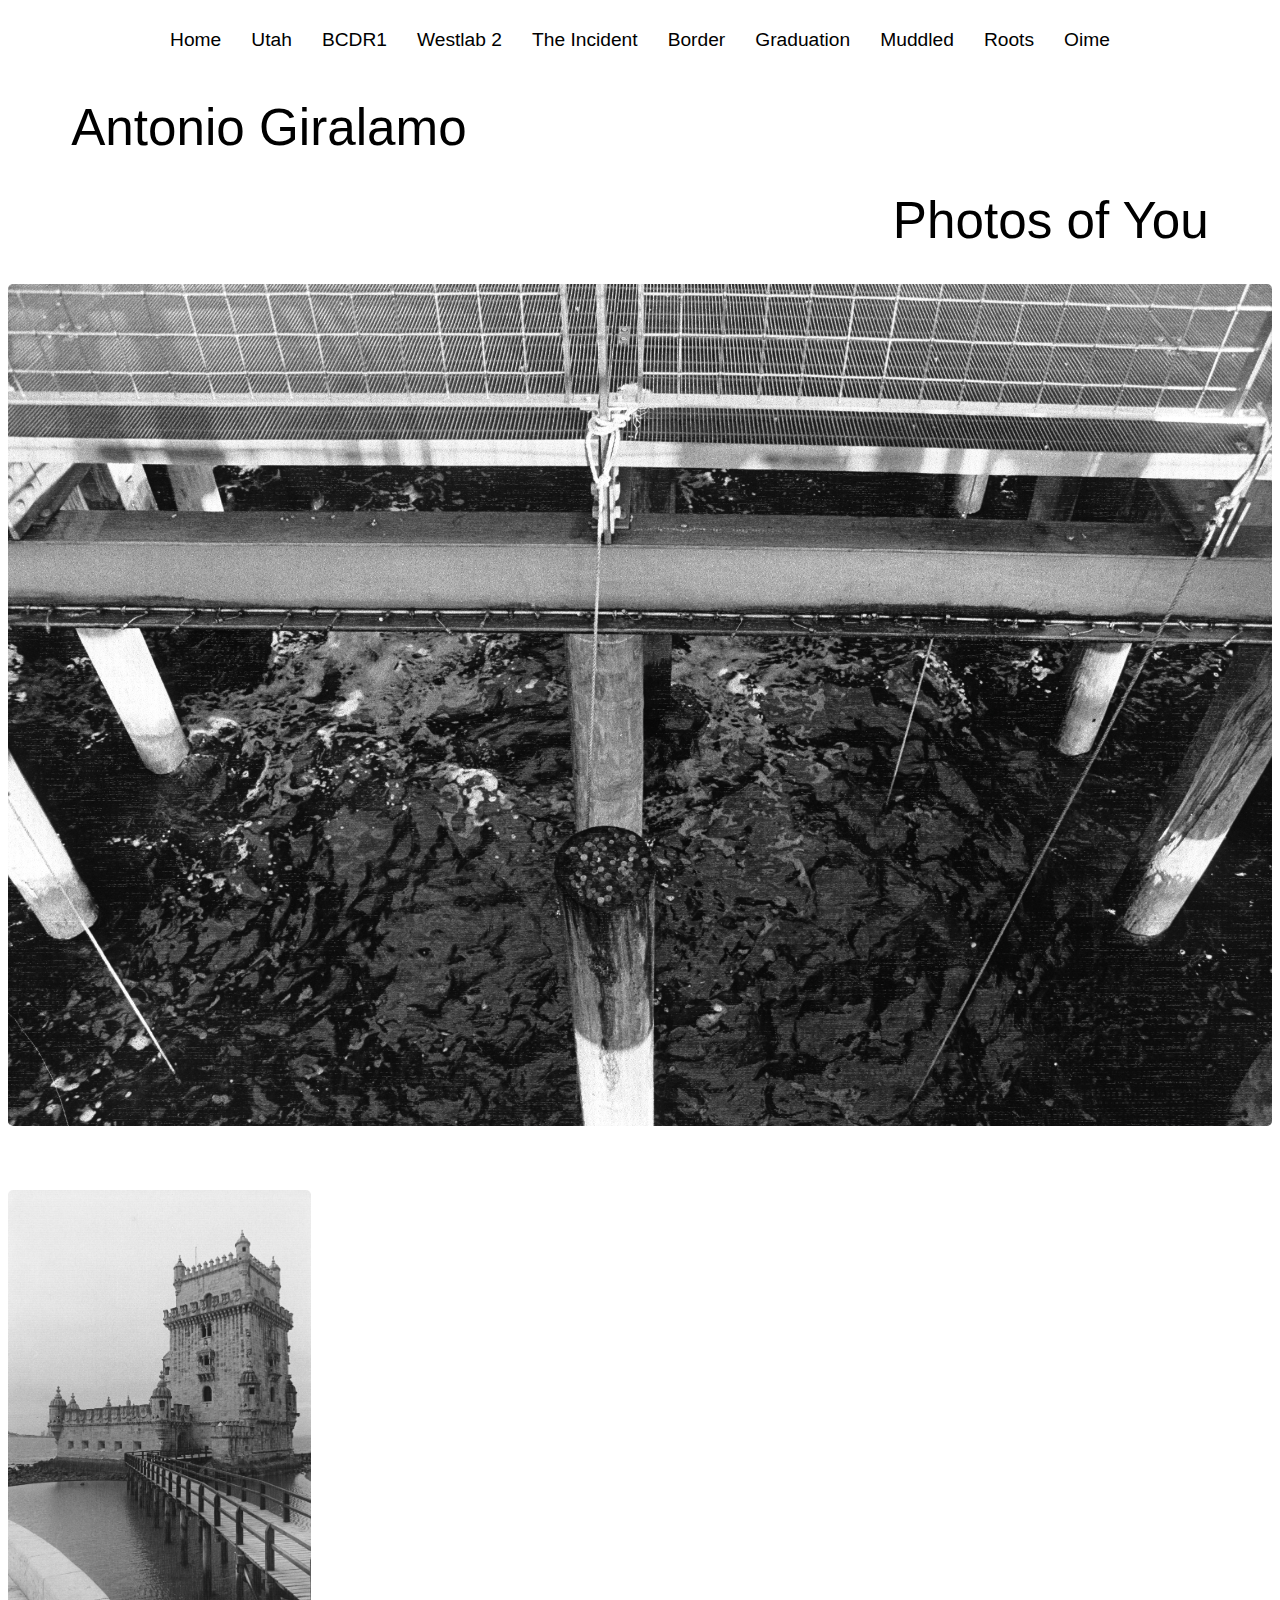
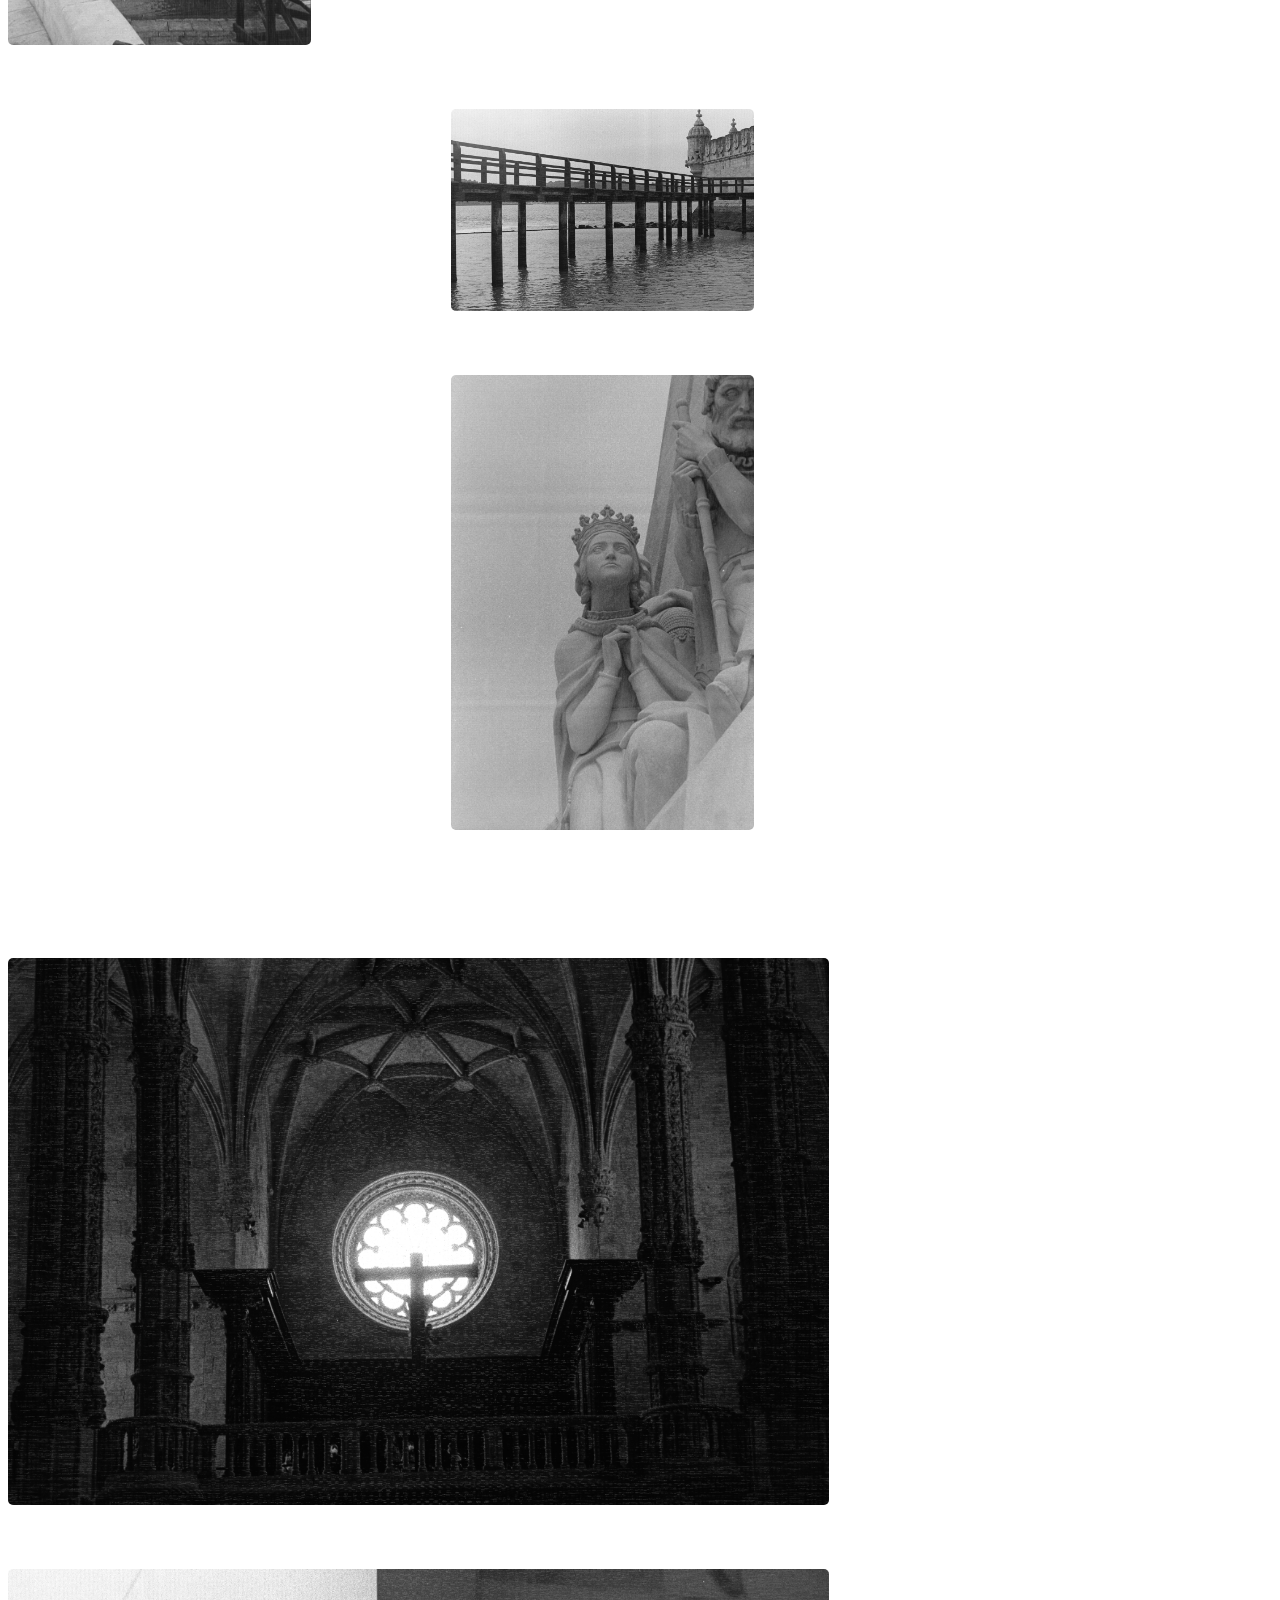
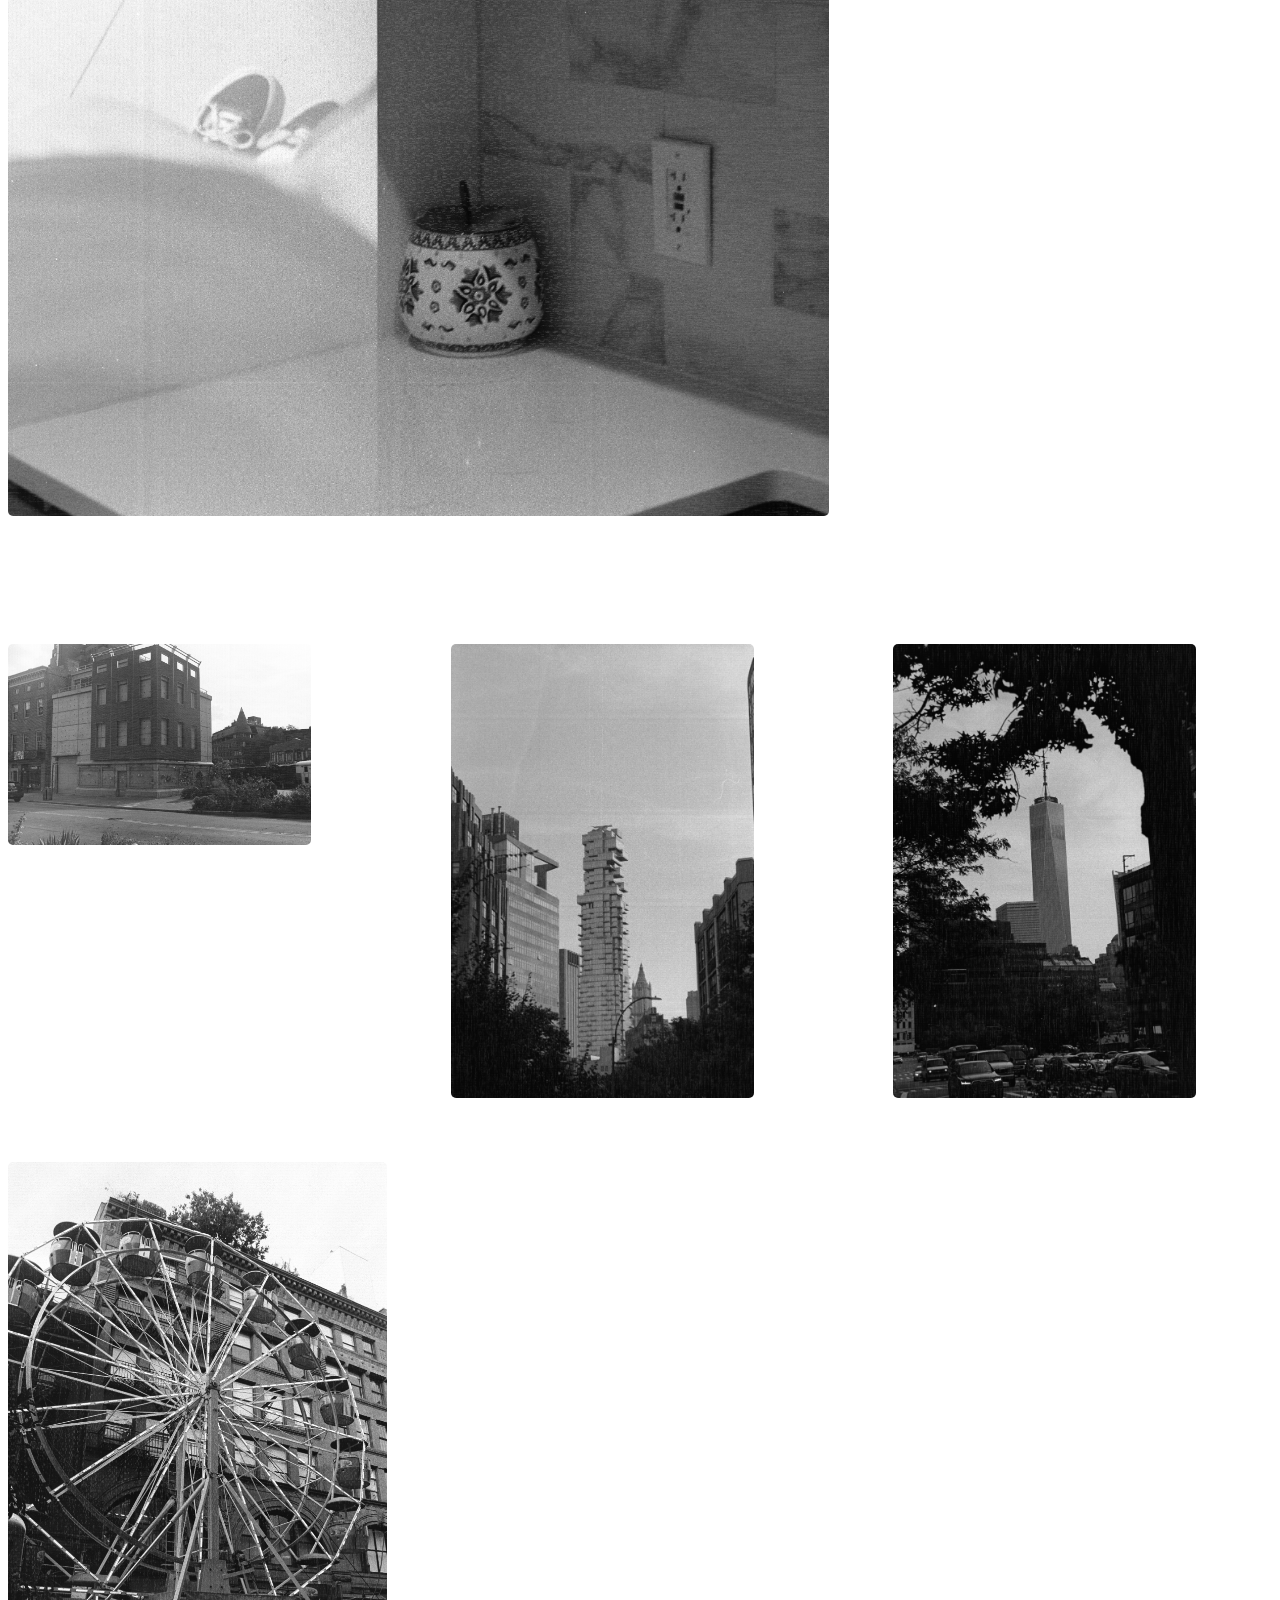
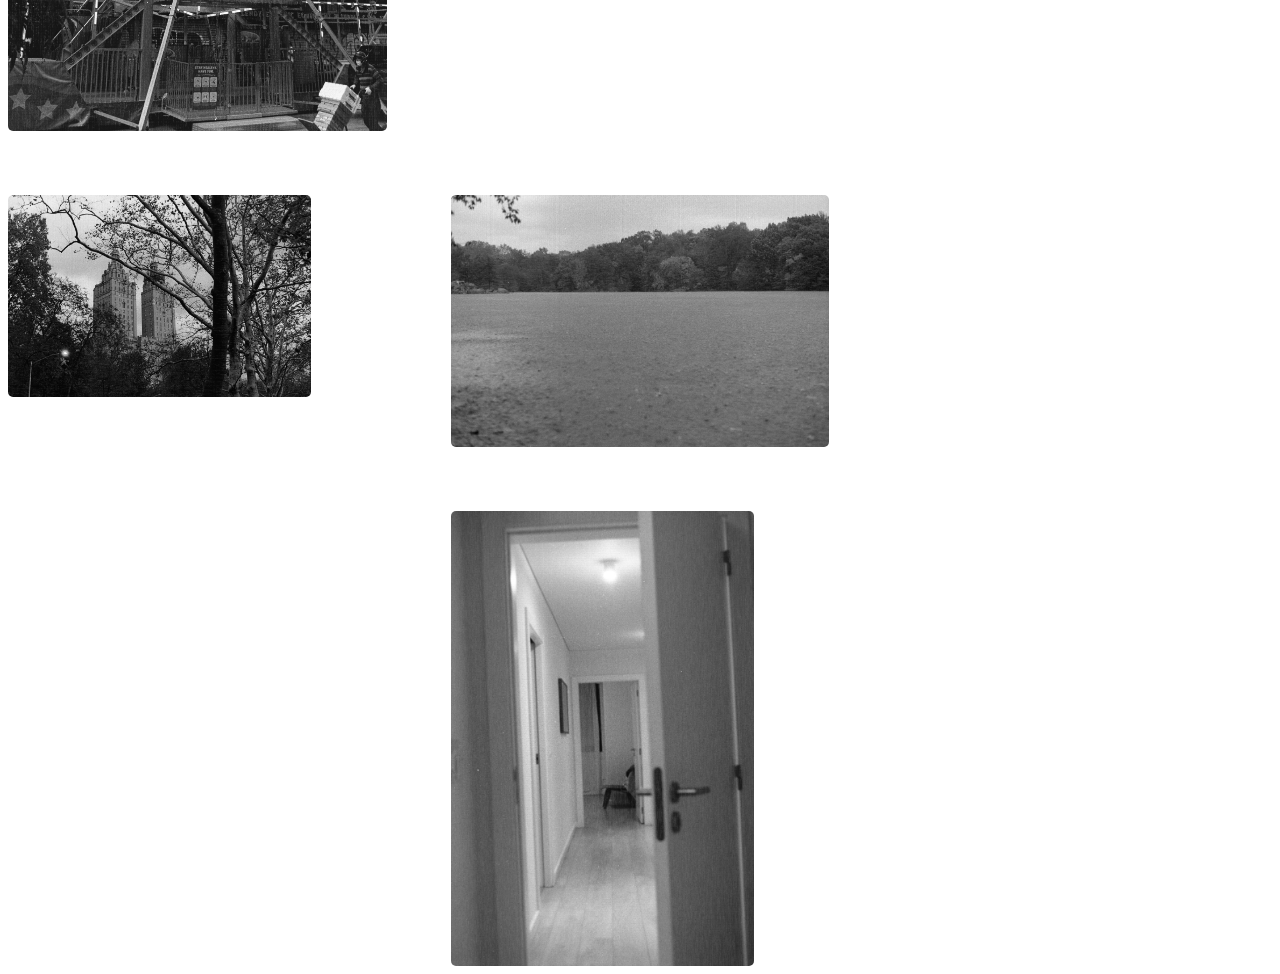
<file: Oime.html>
<!DOCTYPE html>
<html lang="en">
<head>
    <meta charset="UTF-8">
    <meta http-equiv="X-UA-Compatible" content="IE=edge">
    <meta name="viewport" content="width=device-width, initial-scale=1.0">
    <link rel="stylesheet" href="stylesheet.css" type="text/css">
    <link rel='stylesheet' href = 'picturesstyle.css' type= 'text/css'>
    <link rel="shortcut icon" type="image/jpg" href="/camera_1f4f7.png"/>
    <script type="text/javascript" src="./script.js" defer></script>
    <title>Antonio Giralamo | Oime</title>
</head>
<body>
    <header>
        <div class='hamburger'>
            <span class='bar newcolor'></span>
            <span class='bar newcolor'></span>
            <span class='bar newcolor'></span>
        </div>
    <nav class='nav_menu'>
        <ul>
            <li><a href='index.html'>Home</a></li>
            <li><a href='utah.html'>Utah</a></li>
            <li><a href='BCDR1.html'>BCDR1</a></li>
            <li><a href='Westlab2.html'>Westlab 2</a></li>
            <li><a href='incident.html'>The Incident</a></li>
            <li><a href='border.html'>Border</a></li>
            <li><a href='graduation.html'>Graduation</a></li>
            <li><a href='muddled.html'>Muddled</a></li>
            <li><a href='Roots.html'>Roots</a></li>
            <li><a href='Oime.html'>Oime</a></li>
        </ul>
    </nav>
    <h1 id="title-1">Antonio Giralamo</h1>
    <h1 id="title-2">Photos of You</h1>

    </header>
        <main>
            <section class="picturesGrid">
                <!-- main,small,xsmall,medium are all size classes-->
                    <img src="Photos/Oime/0.jpg" alt="" id="main"> 
    
                    <img src="Photos/Oime/2.jpg" alt="" class='small'>
                    <img>
                    <img>
                    <img>
                    
                    <img src="Photos/Oime/3.jpg" alt="" class='small'>
                    <img>
                    <img>
    
                    <img src="Photos/Oime/4.jpg" alt="" class='small'>
                    <img>
                    <img>
                    <img>
    
                    <img src="Photos/Oime/5.jpg" alt="" class='medium'>
                    <img src="Photos/Oime/6.jpg" alt="" class='medium'>
                    <img>
                    <img>
                    <img>
                    <img>
                    <img src="Photos/Oime/7.jpg" alt="" class='small'>
                    <img src="Photos/Oime/8.jpg" alt=""class='small'>
                    <img src="Photos/Oime/9.jpg" alt="" class='small'>
                 
                
                    <img src="Photos/Oime/10.jpg" alt="">
                    <img>
                    <img>
                    <img src="Photos/Oime/11.jpg" alt="" class="small">

                    <img src="Photos/Oime/12.jpg" alt="">
                    <img>
                    <img>
                    <img src="Photos/Oime/1.jpg" alt="" class="small">
                   
                  
    
            </section>
    
    
    
    
    
            
        </main>
</body>
</html>
</file>
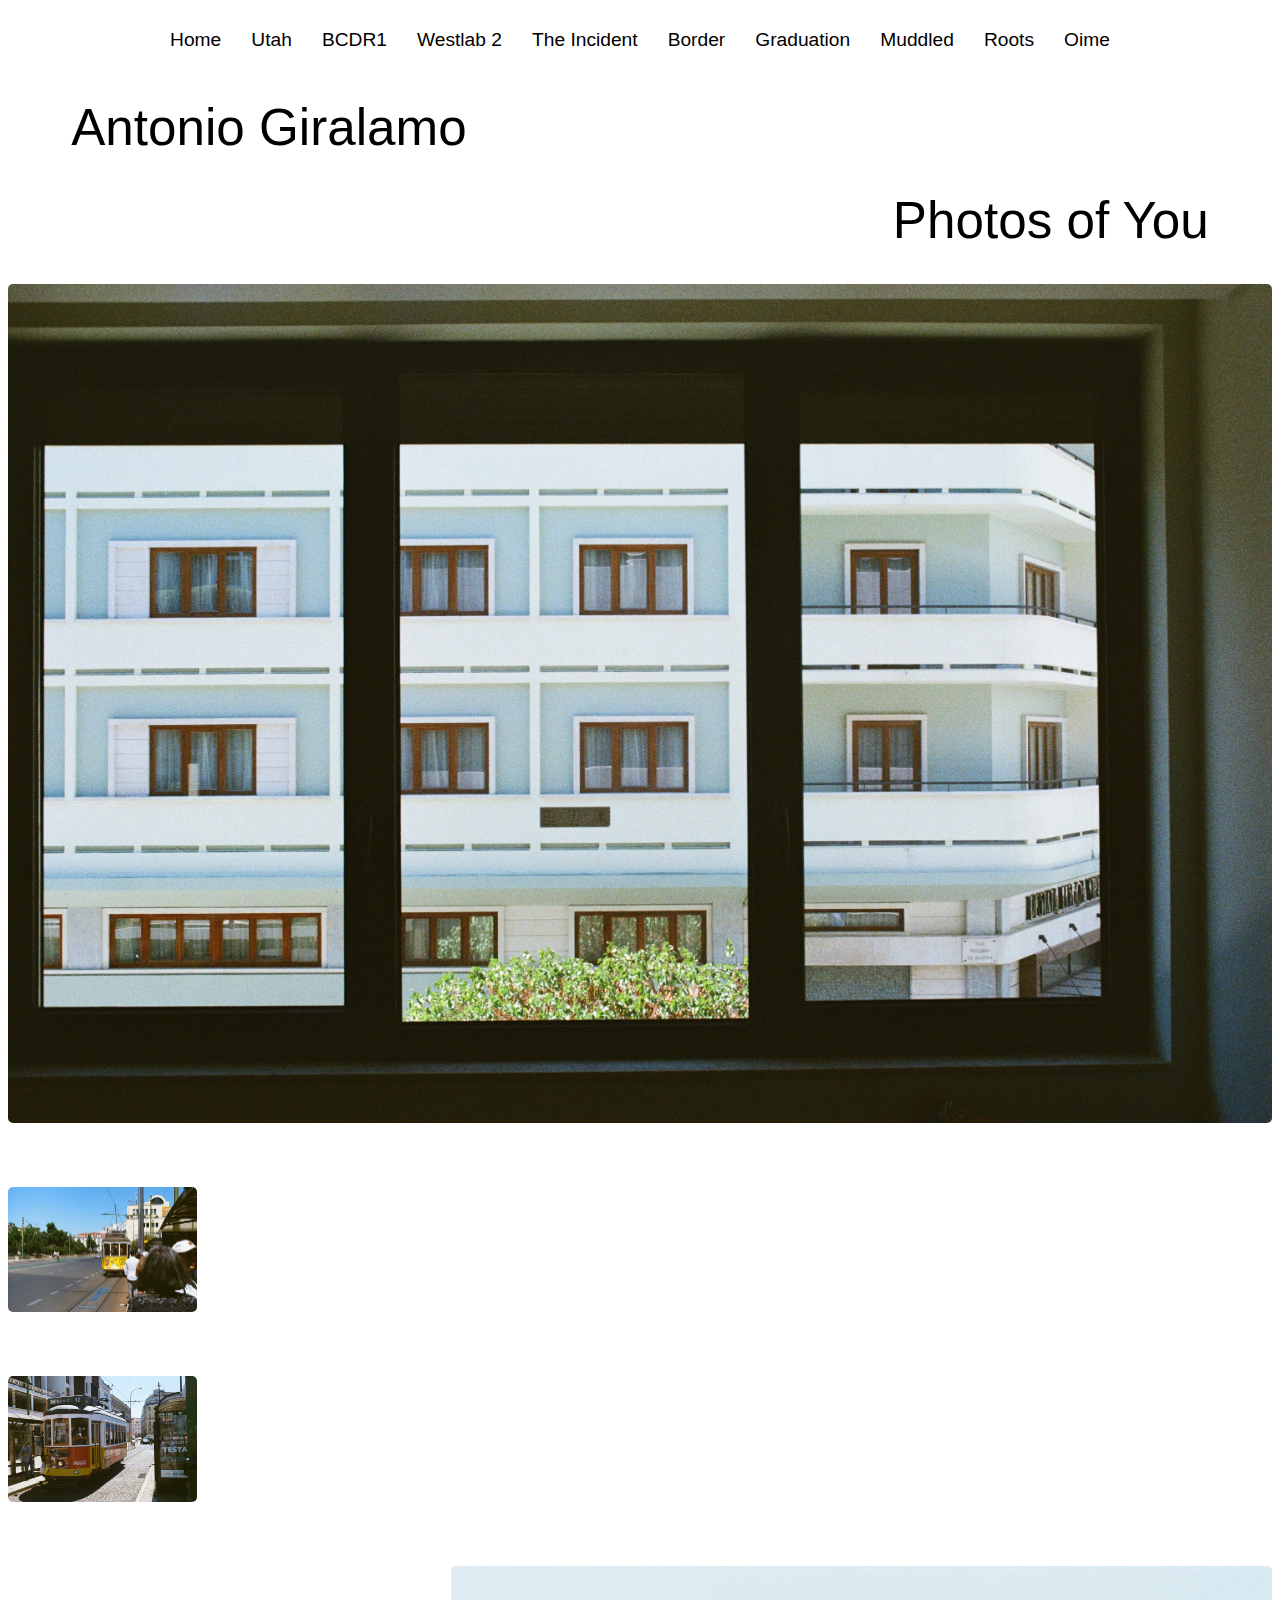
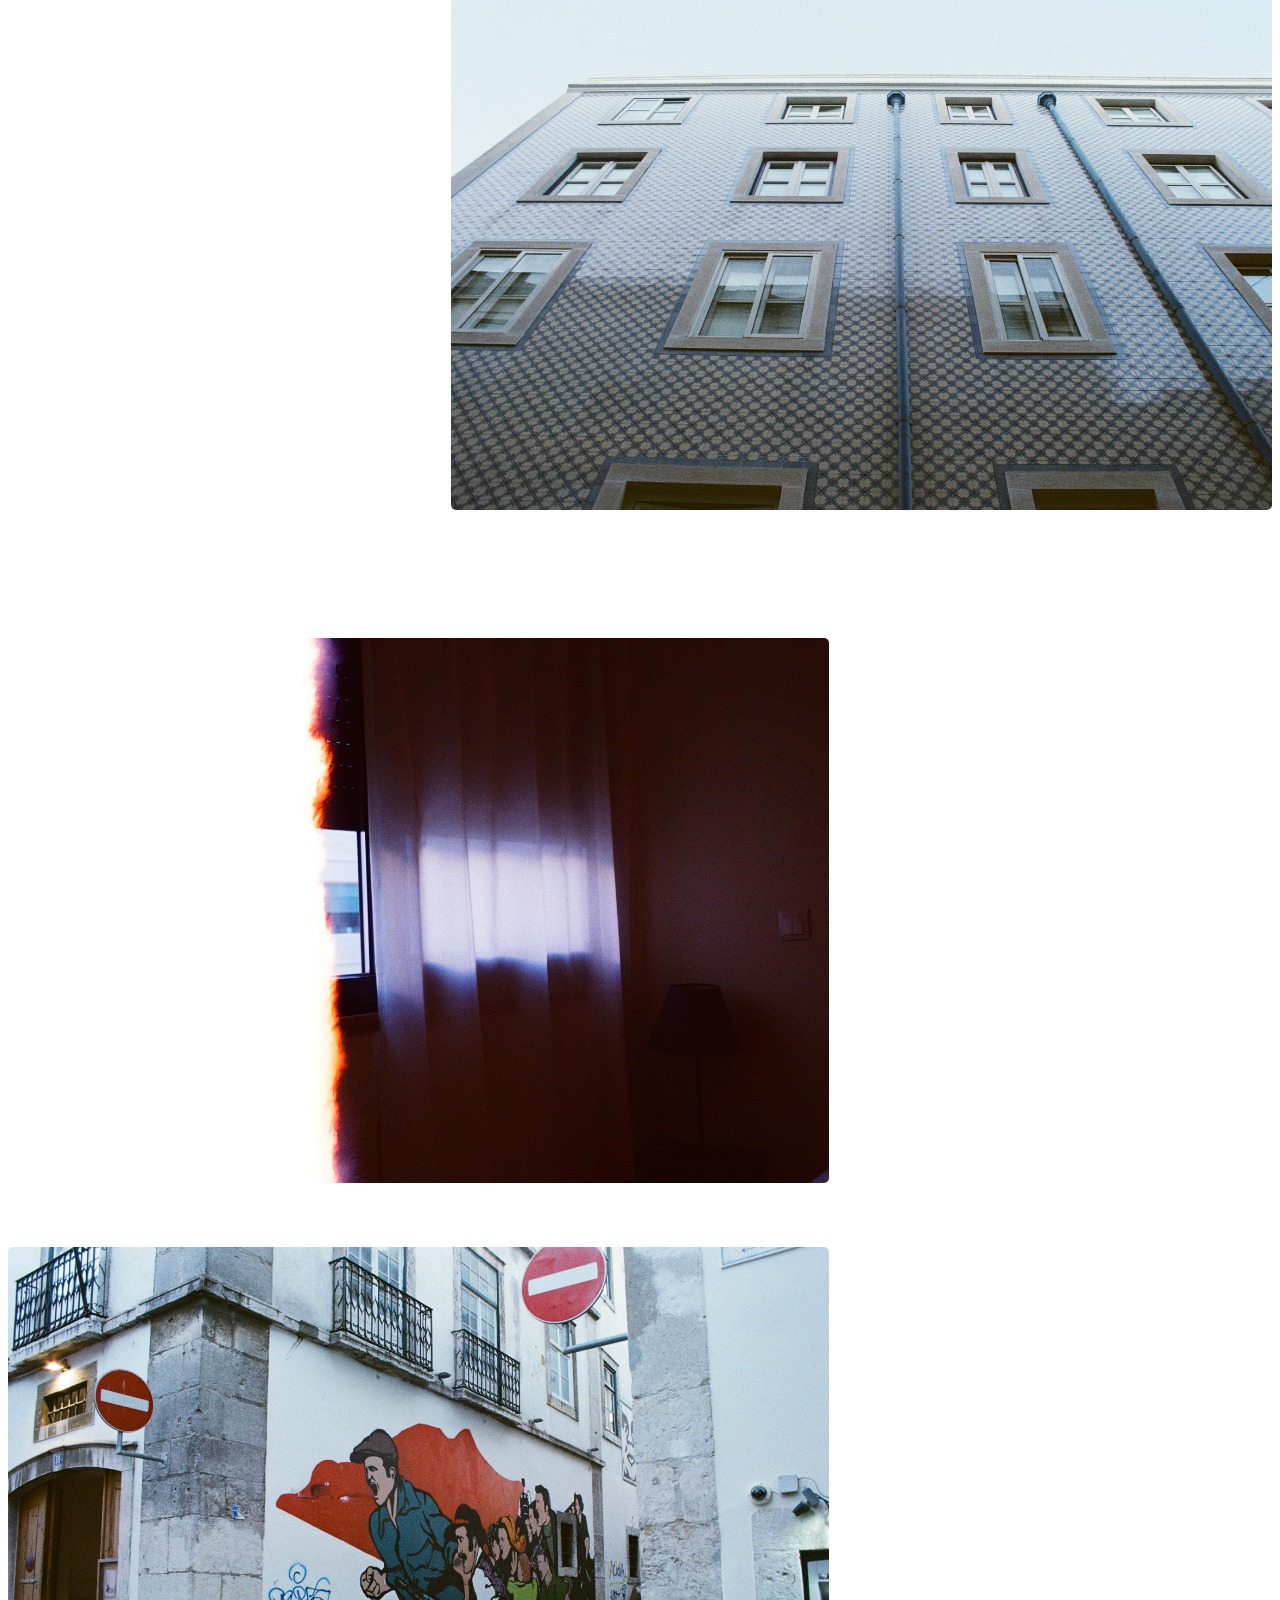
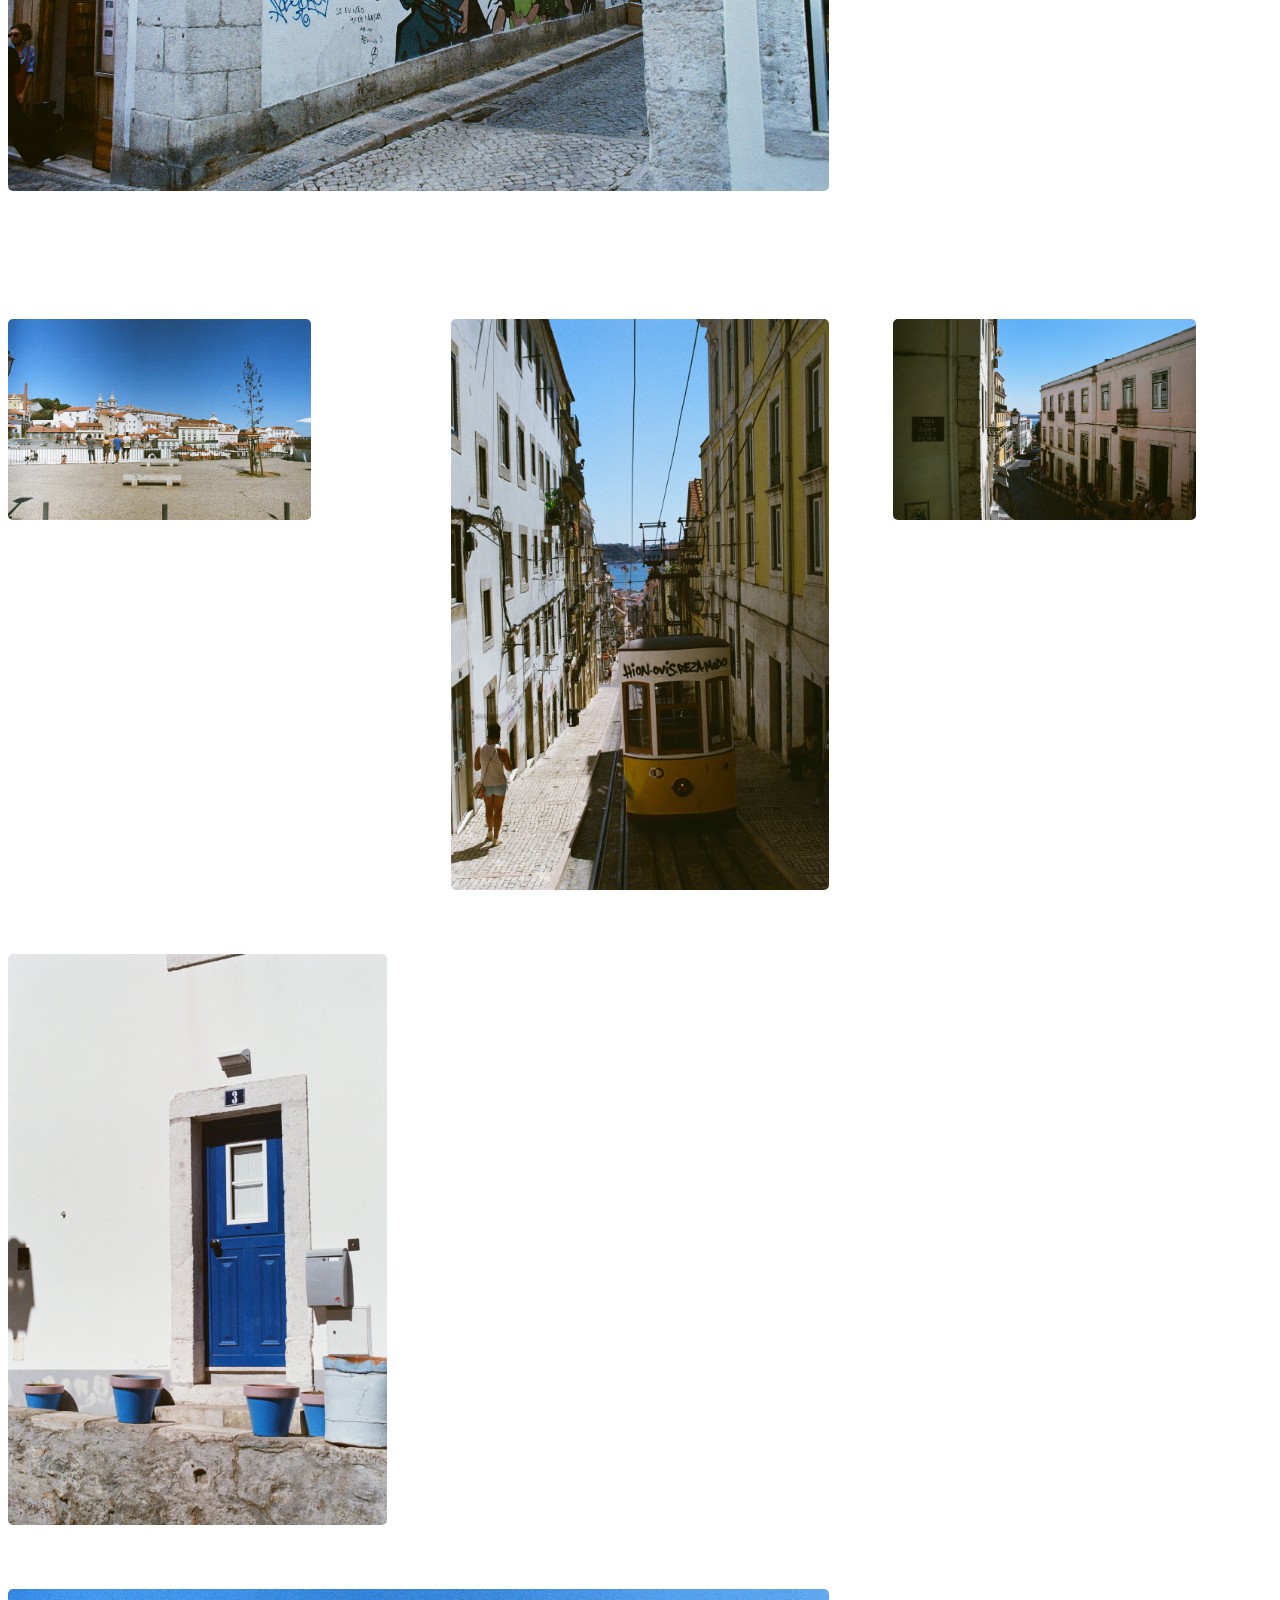
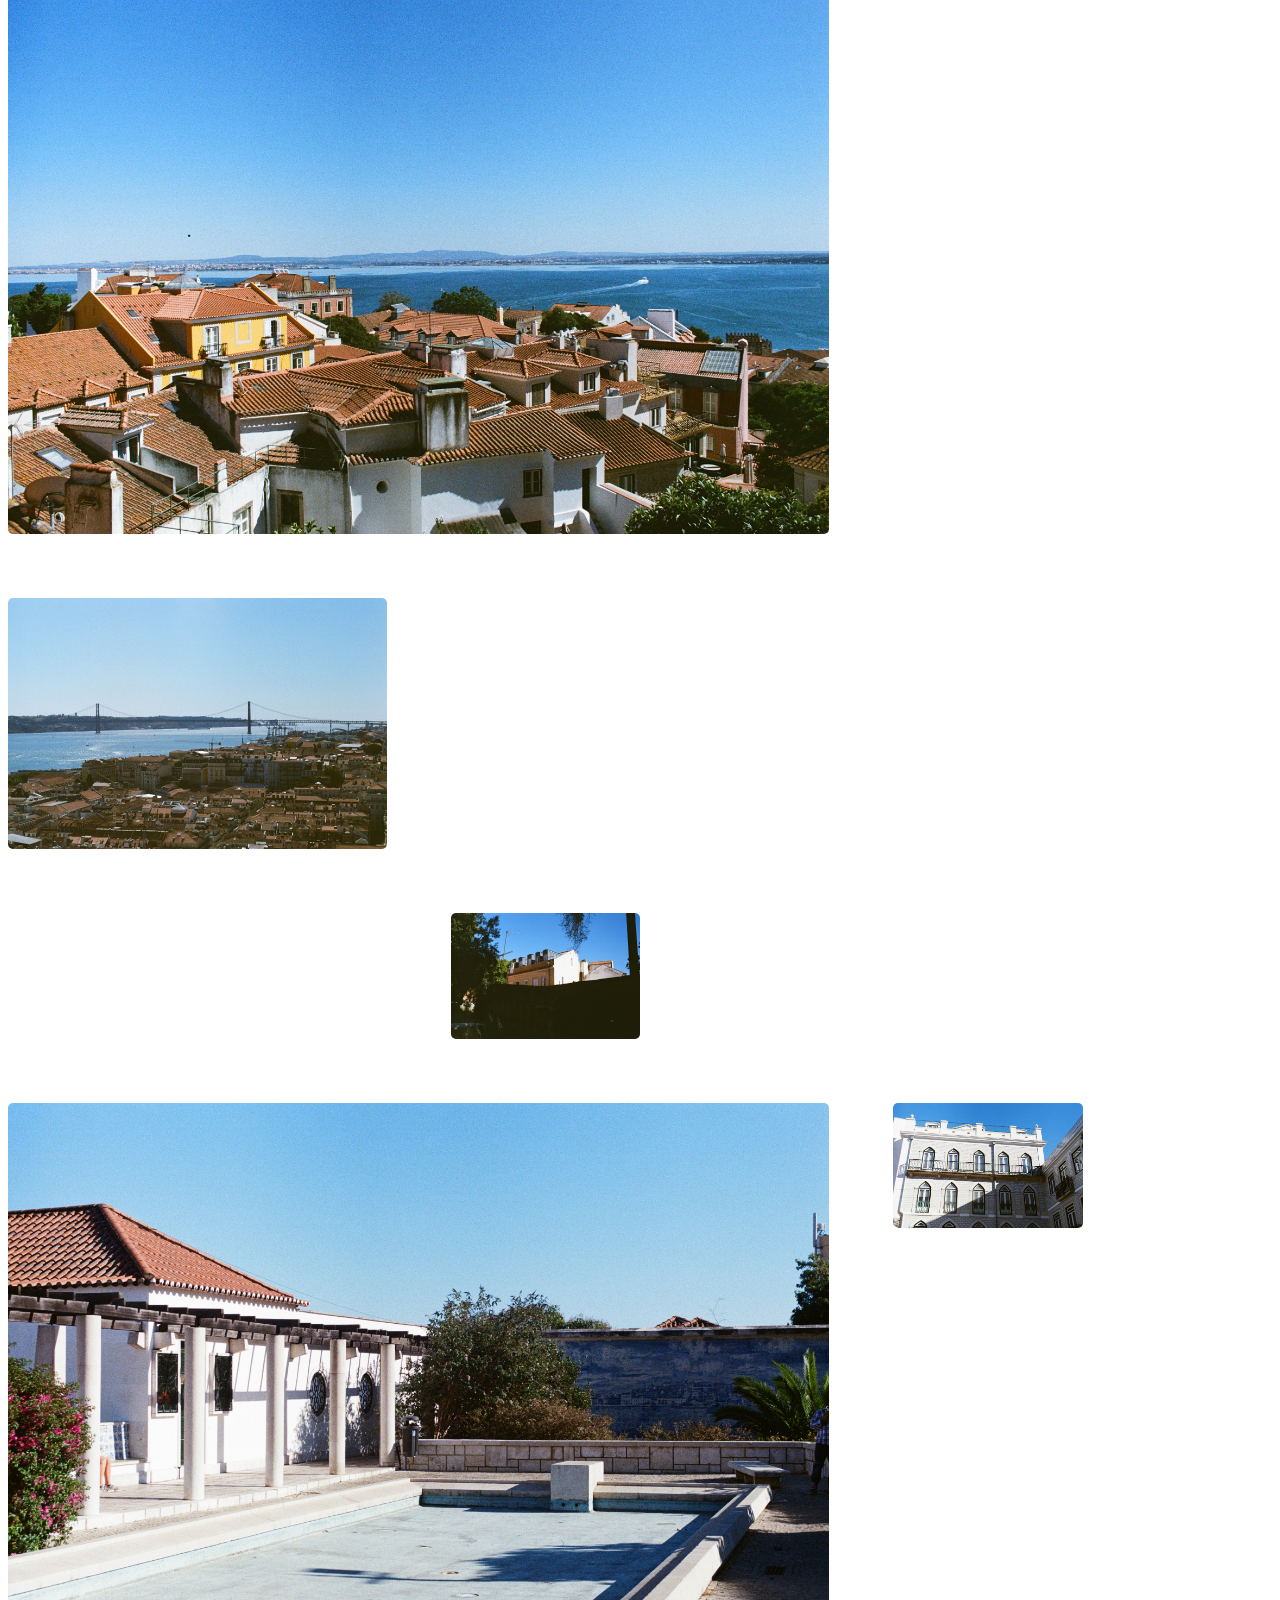
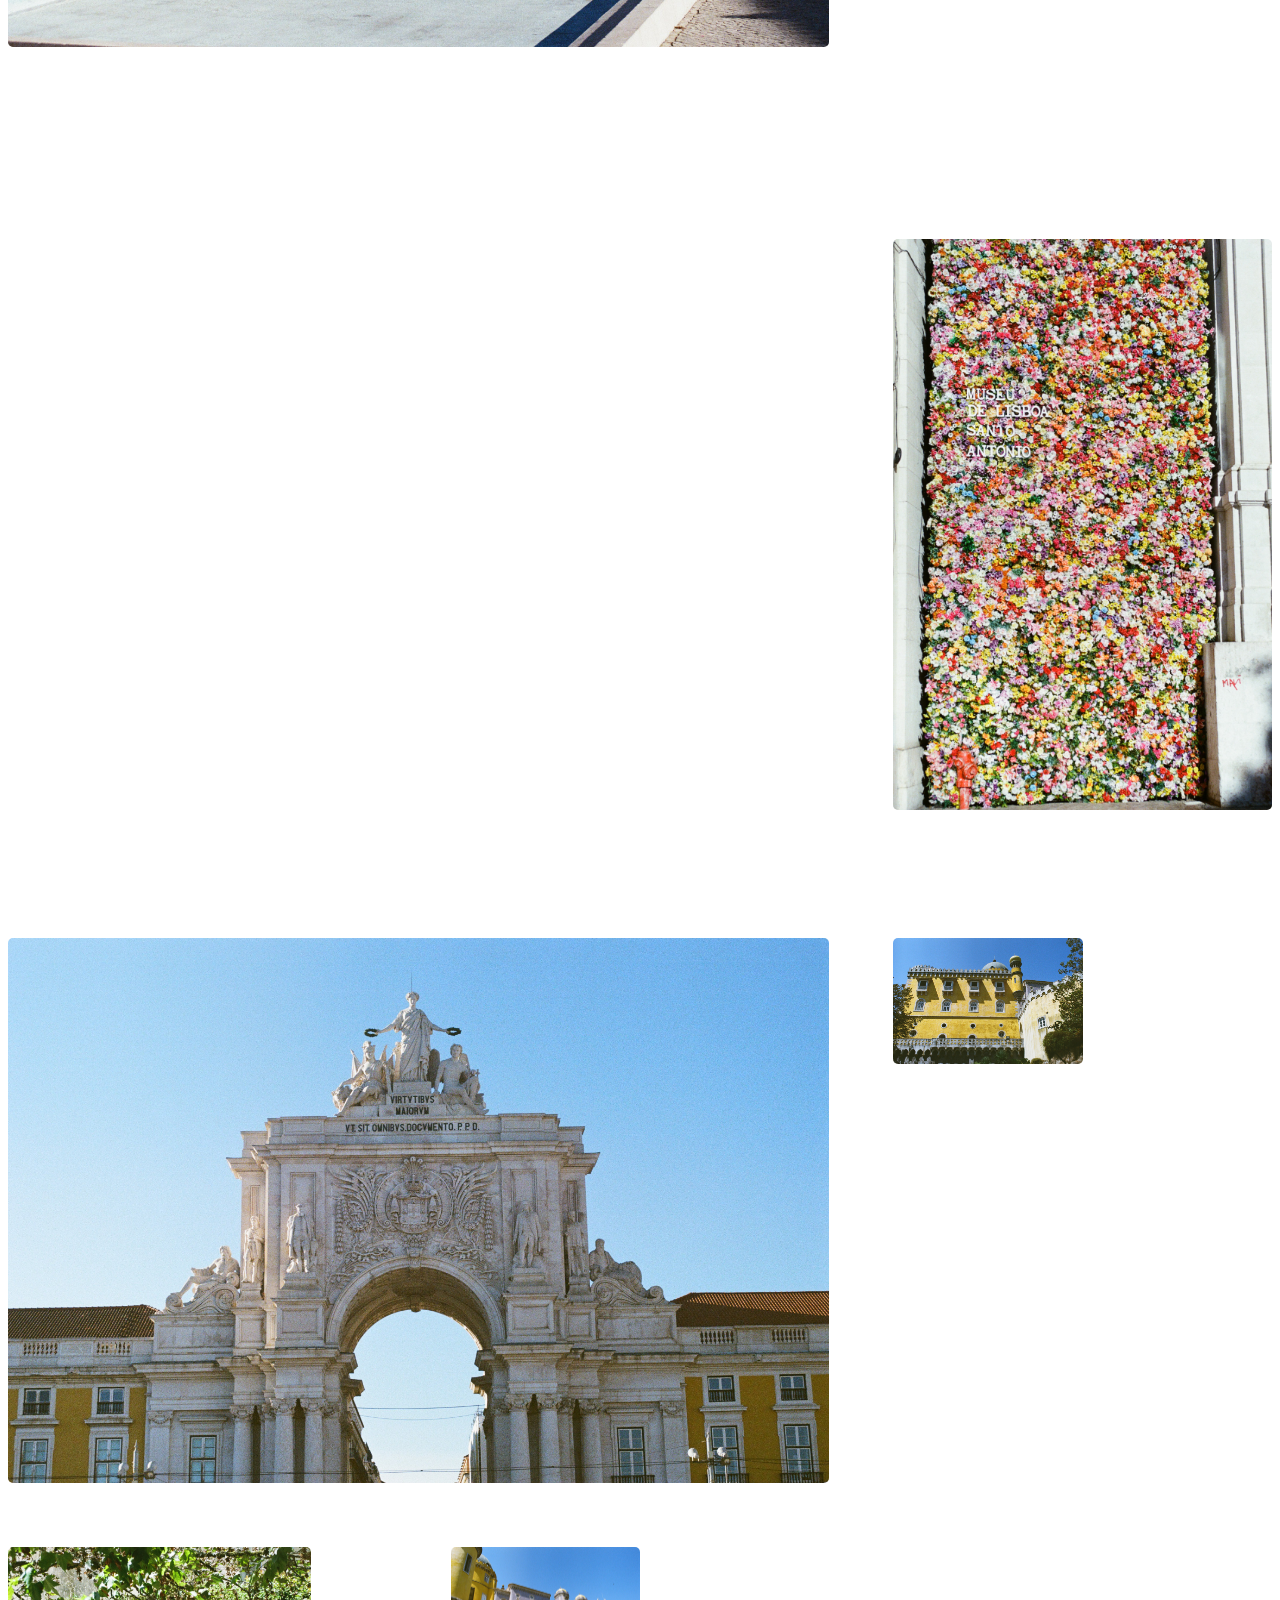
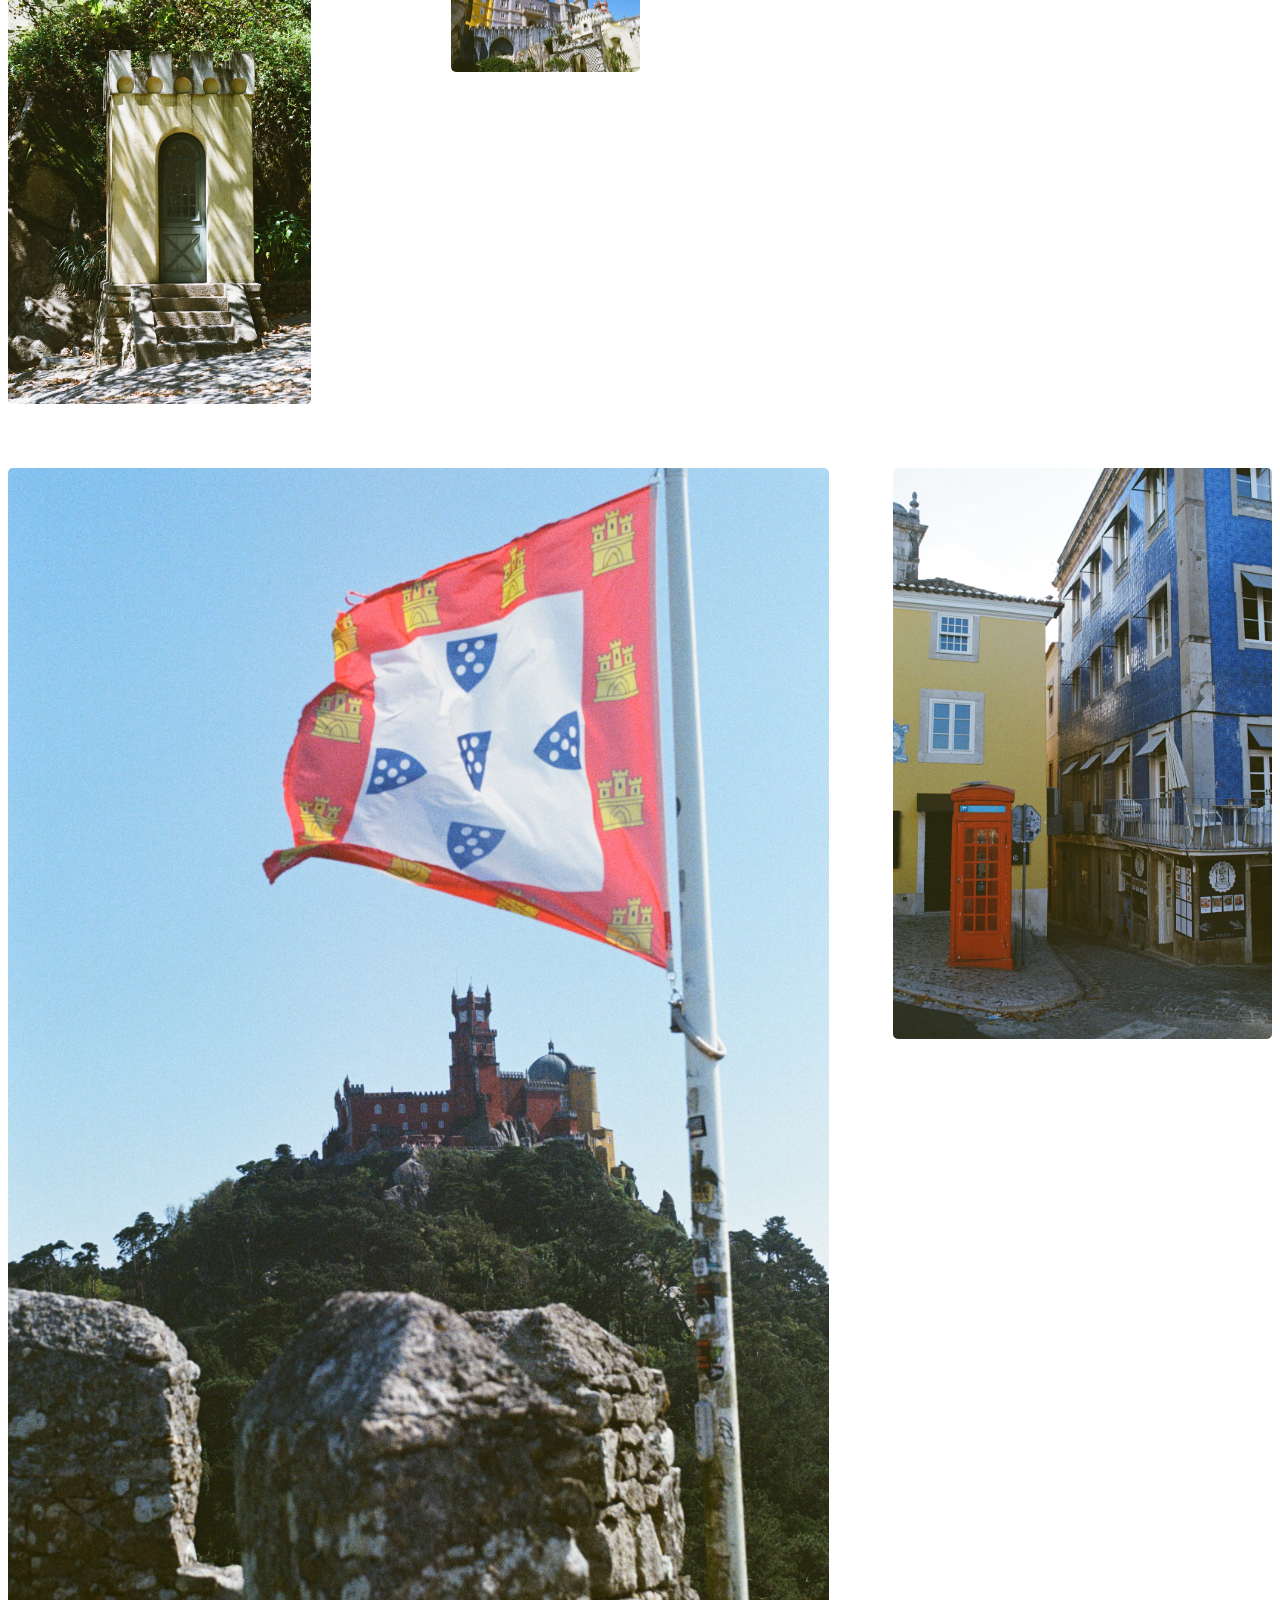
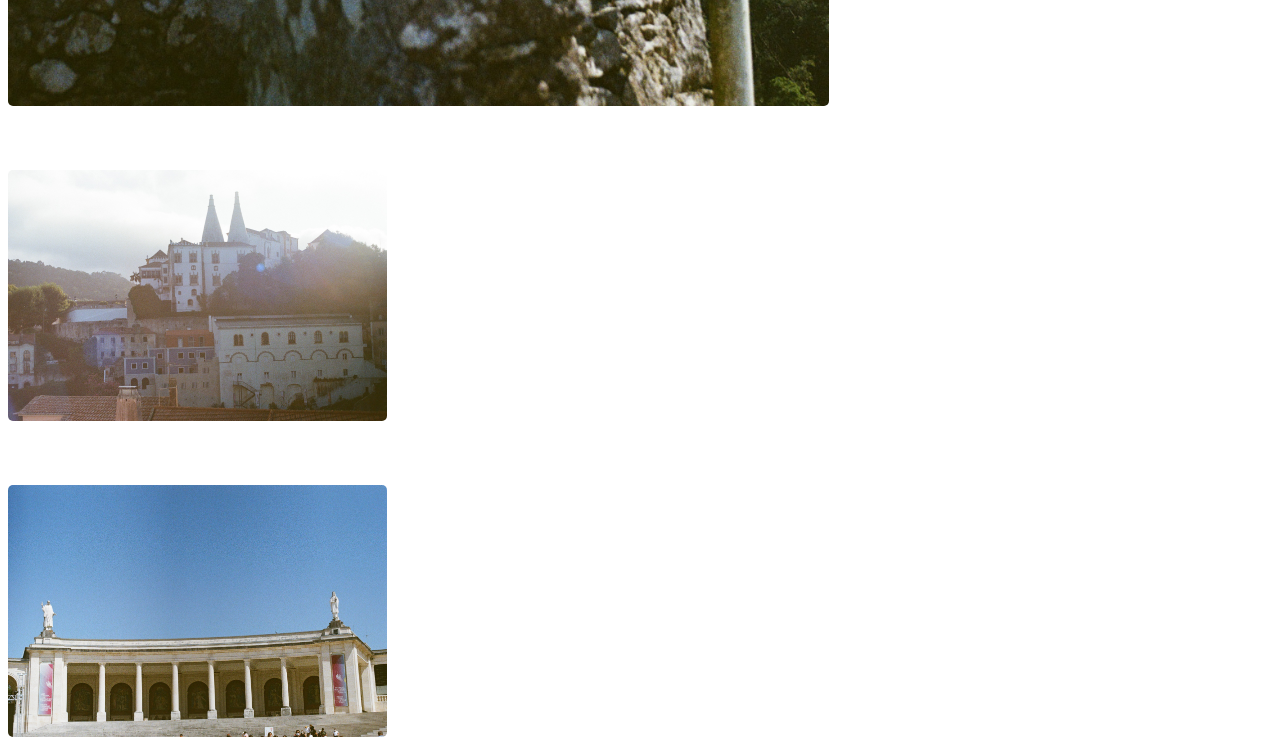
<file: Roots.html>
<!DOCTYPE html>
<html lang="en">
<head>
    <meta charset="UTF-8">
    <meta http-equiv="X-UA-Compatible" content="IE=edge">
    <meta name="viewport" content="width=device-width, initial-scale=1.0">
    <link rel="stylesheet" href="stylesheet.css" type="text/css">
    <link rel='stylesheet' href = 'picturesstyle.css' type= 'text/css'>
    <link rel="shortcut icon" type="image/jpg" href="/camera_1f4f7.png"/>
    <script type="text/javascript" src="./script.js" defer></script>
    <title>Antonio Giralamo | Roots</title>
</head>
<body>
    <header>
        <div class='hamburger'>
            <span class='bar newcolor'></span>
            <span class='bar newcolor'></span>
            <span class='bar newcolor'></span>
        </div>
    <nav class='nav_menu'>
        <ul>
            <li><a href='index.html'>Home</a></li>
            <li><a href='utah.html'>Utah</a></li>
            <li><a href='BCDR1.html'>BCDR1</a></li>
            <li><a href='Westlab2.html'>Westlab 2</a></li>
            <li><a href='incident.html'>The Incident</a></li>
            <li><a href='border.html'>Border</a></li>
            <li><a href='graduation.html'>Graduation</a></li>
            <li><a href='muddled.html'>Muddled</a></li>
            <li><a href='Roots.html'>Roots</a></li>
            <li><a href='Oime.html'>Oime</a></li>
        </ul>
    </nav>
    <h1 id="title-1">Antonio Giralamo</h1>
    <h1 id="title-2">Photos of You</h1>

    </header>
    <main>
        <section class="picturesGrid">
            
                <img src="Photos/Roots/0.jpg" alt="" id="main"> 

                <img src="Photos/Roots/4.jpg" alt="" class='xsmall'>
                <img>
                <img>
                
                <img src="Photos/Roots/5.jpg" alt="" class='xsmall'>
                <img>
                <img>
                <img>

                <img src="Photos/Roots/3.jpg" alt="" class='medium'>
                <img>
                <img>
                <img>

                <img src="Photos/Roots/1.jpg" alt="" class='medium'>
                <img src="Photos/Roots/2.jpg" alt="" class='medium'>
                <img>
                <img>
                <img>
                <img>
                <img src="Photos/Roots/6.jpg" alt="" class='small'>
                <img src="Photos/Roots/7.jpg" alt=""class='smalll'>
                <img src="Photos/Roots/8.jpg" alt="" class='small'>
             
            
                <img src="Photos/Roots/9.jpg" alt="">
                <img>
                <img>
                <img src="Photos/Roots/10.jpg" alt="" class="medium">
                <img>
                <img src="Photos/Roots/11.jpg" alt="">
                <img>
                <img>
                <img>
                <img src="Photos/Roots/12.jpg" alt="" class='xsmall'>
                <img src="Photos/Roots/13.jpg" alt="" class='medium'>
                <img src="Photos/Roots/14.jpg" alt=""class='xsmall'>
                
                <img>
                <img>
                <img>
                <img>
                
                <img>
                <img>
                <img>
                <img>


                <img src="Photos/Roots/15.jpg" alt="">
                <img>
                <img>
            
                
                <img src="Photos/Roots/16.jpg" alt="" class='medium'>
                <img src="Photos/Roots/17.jpg" alt="" class='xsmall'>
                <img src="Photos/Roots/18.jpg" alt="" class='small'>
                <img src="Photos/Roots/19.jpg" alt="" class='xsmall'>
                <img src="Photos/Roots/20.jpg" alt="" class='medium'>
                <img src="Photos/Roots/21.jpg" alt="">
                <img src="Photos/Roots/22.jpg" alt="">

                <img>
                <img>


                <img src="Photos/Roots/23.jpg" alt="">


                

        </section>





        
    </main>
    
</body>
</html>
</file>
<file: stylesheet.css>
*{
    box-sizing: border-box;
    font-family: Helvetica, Arial, sans-serif;
    
}

:-webkit-any(a){
    text-decoration: none;
    color: inherit;
}
nav ul{
    text-align: center;
    padding:0;
} 
nav ul li{
    display: inline-block;
    padding: 1vw;
    font-size: 1.5vw;
}

nav ul li:hover, nav ul li a:hover{
    color: thistle;
}


.sectiondivs{
    background-color: #96bfe6;
    padding-top: 2vw;
    padding-bottom: 2vw;
    font-weight: 100;
    font-size: 3vw;
    color: whitesmoke;
    width:100%;
    text-align: center;
    
}
#title-1{
    font-weight: 100;
    position: relative;
    font-size: 4vw;
    width: 100%;
    text-align: left;
    padding-left: 5%;
   
}
#title-2{
    font-weight:lighter;
    position: relative;
    width:100%;
    text-align: right;
    font-size: 4vw;
    padding-right: 5%;
}

.indexgrid{
    display: grid;
    max-width: 100%;
    grid-template-columns: 2fr 1fr 2fr;
    grid-template-rows: repeat(5, 1fr);
}

.indexgrid img{
    padding: 1vw 1.5vw;
}

.lefttitle ,.leftcap{
    text-align: left;
    margin-left: 1vw;
}

.righttitle, .rightcap{
    text-align: right;
    margin-right: 1vw;
    align-self: center;
}

.lefttitle, .righttitle{
    font-size: 2vw;
    font-weight: bold;
    color: grey;
}
.leftcap, .rightcap{
    font-size: 1.5vw;
}
.rightcap{
    margin-bottom: 2vw;
}


img.featured.row_one{
    grid-row: 1 / 2;
}
img.featured.row_2{
    grid-row: 2 / 3;
}
img.featured.row_3{
    grid-row: 3 / 4;
}
img.featured.row_4{
    grid-row: 4 / 5;
}
img.featured.row_5{
    grid-row: 5 / 6;
}

img.featured{
    width:100%;
    height:auto;
}
.right{
    grid-column: 3;
}

.left{
    justify-self: right;
    
}



.albums{
    display: grid;
    grid-template-columns: repeat(3,  1fr);  
}
.albums .Albumicon{
    text-align: center;
    font-size: 1.5vw;
}

.albums .Albumicon img{
    width: 15vw;
    height: 25vw;
    object-fit: cover;
}
.albums .Albumicon:hover img{
    width: 30vw;
}

.personalize{
    display: block;
    margin: auto;
    border-radius: 5px;
    background-color: #96bfe6;
    color: whitesmoke;
    padding: .5vw 2vw;
    font-size: 1vw;
    border: none;
}
.personalize:hover{
    background-color: thistle;
}

.namePopup form{
    display: flex;
    position: fixed;
    top: 0;
    z-index: 10;
    width: 100%;
    height: 100%;
    background-color: white;
    opacity: 95%;
    align-items: center;
    flex-direction: column;
    justify-content: center;  
}

.namePopup form h1{
    font-size: 8vw;
}
.namePopup form p{
    font-size: 3vw;
}

.namePopup form input{
    width: 20vw;
    max-width: 300px;
    text-align: center;
    border-color: lightskyblue;
    border-radius: 5px;
}

.namePopup.active{
    display: none;
}

#submitform{
    background-color:#96bfe6;
    margin-top: 5vw;
    border-radius: 1vw;
    border:none;
    font-size:1.5vw;
    width:15vw;
    color: #0D2B52;
    
}
#message{
    display:inline-block;
    position: relative;
    text-align: end;
    color: #0D2B52;
    font-size: 1.5vw;
    top: -6vw;
    left: 15vw;
    

}

@media only screen and (max-width: 550px){
/*HAMBURGER MENU*/
    header{
        padding-top: 2vw;
        padding-bottom: 2vw;
        display: flex;
    }


    .hamburger{
        padding-left: 3vw;
        align-self: center;

    }

    #title-1{
        margin-top: 0;
    }
    #title-2{
        margin-bottom: 0;
        align-self: flex-end;
    }
    #message{
        font-size: 1.5vw;
        top: -5vw;
        left: 11vw;
        
    }

    .bar{
        display: block;
        width: 3vw;
        height: .5vw;
        background-color: #96bfe6;
        border-radius: 10px;
        margin-bottom: 3px;
        transition: all .5s ease-in-out;

    }
    
    .nav_menu{
        display: none;
        
    }
    .nav_menu.active{
        display: flex;
        flex-direction: column;
        width: 80%;
        position: fixed;
        z-index: 1;
        top: 0;
        left: 0;
        background-color: whitesmoke;
        opacity: 95%;
        height: 100%;
        transition: all .5s ease-in-out;
        
    }
    nav ul{
        display: flex;
        flex-direction: column;
        justify-content: space-evenly;
        height: 70%;
        align-items: center;
    }
    nav ul li{
        display: block;
        font-size: 4vw;
    }
    /*HAMBURGER MENU ACTIVE*/
    .hamburger.active .bar:nth-child(2){
        opacity: 0;
    }
    .hamburger.active .bar:nth-child(1){
        transform: translateY(10px) rotate(45deg);
        position:fixed;
        top: 2px;
        margin:0;
        z-index: 2;
        padding-top: 10vw;
    }
    .hamburger.active .bar:nth-child(3){
        transform: translateY(-10px) rotate(-45deg);
        position:fixed;
        top: 22px;
        margin:0;
        z-index: 2;
        padding-top: 10vw;
    }


    /*MOBILE LAYOUT NO CAPTIONS SINGLE COLUMN*/
    .indexgrid{
        grid-template-columns: 1fr;
    }
    
    img.featured.row_one, img.featured.row_2, img.featured.row_3, img.featured.row_4, img.featured.row_5 {
        grid-row: initial;
    }
    
    .right, .left{  
        grid-column: auto;
    }
    div.captions{
        display:none;
    }

    .albums{
        display: grid;
        grid-template-columns: repeat(2,  1fr);  
    }
    .albums .Albumicon img{
        width: 40vw;
        height: 25vw;
        object-fit: cover;
    }
    .albums .Albumicon:hover img{
        width: 40vw;
    }
    .albums .Albumicon{
        text-align: center;
        font-size: 3vw;
    }
    .personalize{
        display: none;
    }
}
</file>
<file: picturesstyle.css>
.picturesGrid{
    display: grid;
    grid-template-columns: repeat(3,1fr);
    gap: 5vw;
    max-width: 100%;
}
.picturesGrid img{
    width: 100%;
    border-radius: 5px;
}
img#main{
    grid-column: 1/-1;
}
img.medium{
    grid-column: span 2;
}
img.small{
    width:80%;
}
img.xsmall{
    width:50%;
}

@media only screen and (max-width: 550px){
    .picturesGrid{
        grid-template-columns: repeat(2,1fr);
        gap: 2vw;
        max-width: 100%;
        min-width: 100%;
    }
    img.small{
        width:90%;
    }
    img.xsmall{
        width:80%;
    }



}
</file>
